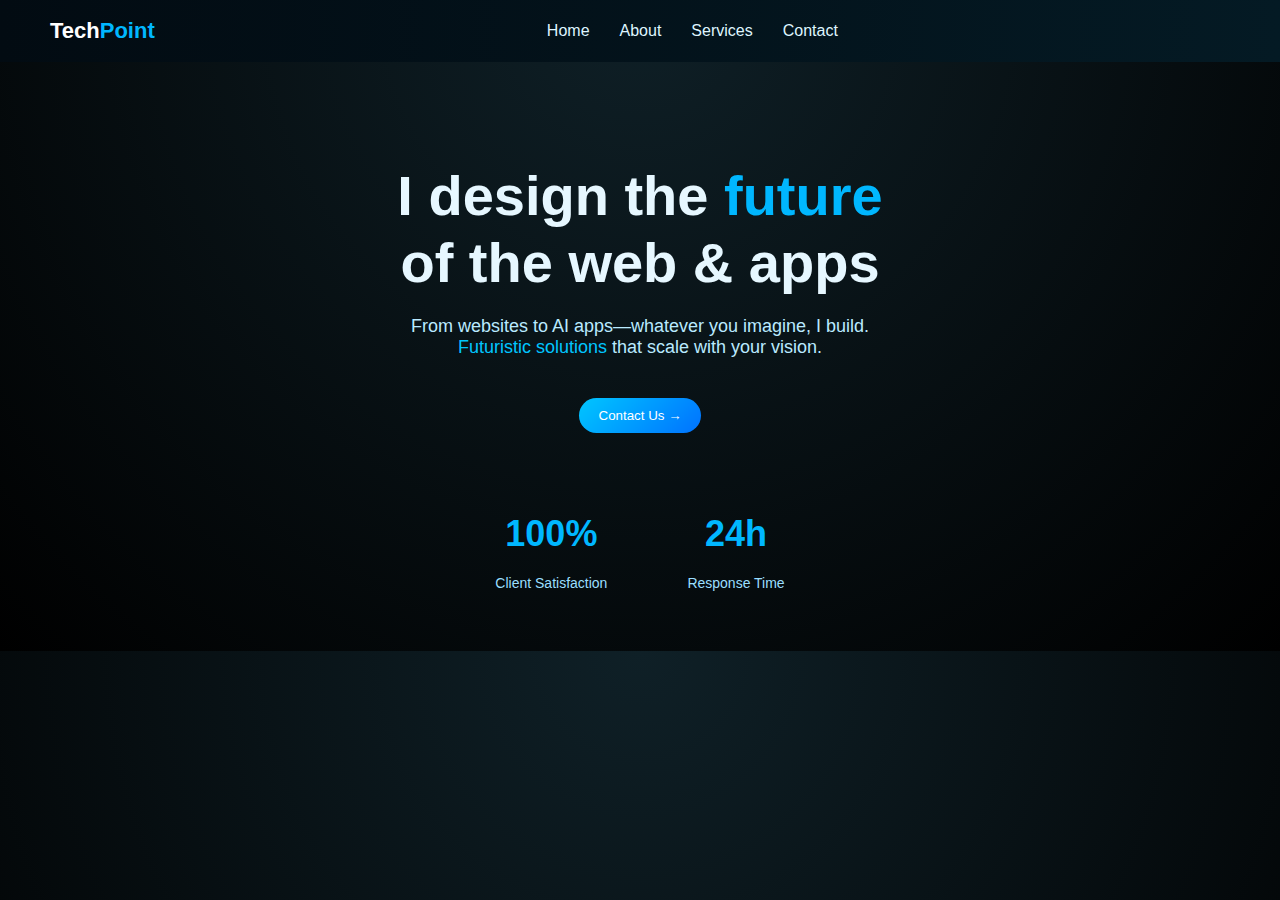
<file: index.html>
<!DOCTYPE html>
<html lang="en">
<head>
  <meta charset="UTF-8" />
  <meta name="viewport" content="width=device-width, initial-scale=1.0"/>
  <title>TechPoint</title>
<link rel="stylesheet" href="css/navbar.css">
  <link rel="stylesheet" href="css/home.css">
  <!-- Google tag (gtag.js) -->
<script async src="https://www.googletagmanager.com/gtag/js?id=G-2HL81JDFMM"></script>
<script>
  window.dataLayer = window.dataLayer || [];
  function gtag(){dataLayer.push(arguments);}
  gtag('js', new Date());

  gtag('config', 'G-2HL81JDFMM');
</script>
</head>
<body>

  <!-- Navbar -->
<div id="navbar-container"></div>

  <!-- Hero Section -->
  <section class="hero" id="home">
    <div class="hero-content">
      <h1>
        I design the <span class="highlight">future</span><br />
        of the web & apps
      </h1>

      <p>
        From websites to AI apps—whatever you imagine, I build.<br />
        <span class="accent">Futuristic solutions</span> that scale with your vision.
      </p>

      <div class="hero-actions">
        <a href="contact.html">
    <button class="btn-primary">Contact Us →</button>
  </a>
        
      </div>
    </div>

    <!-- Stats Section (50+ Projects Removed) -->
    <div class="stats">
      <div class="stat">
        <h2>100%</h2>
        <p>Client Satisfaction</p>
      </div>
      <div class="stat">
        <h2>24h</h2>
        <p>Response Time</p>
      </div>
    </div>
  </section>

  <script src="js/common.js"></script>
</body>
</html>
</file>
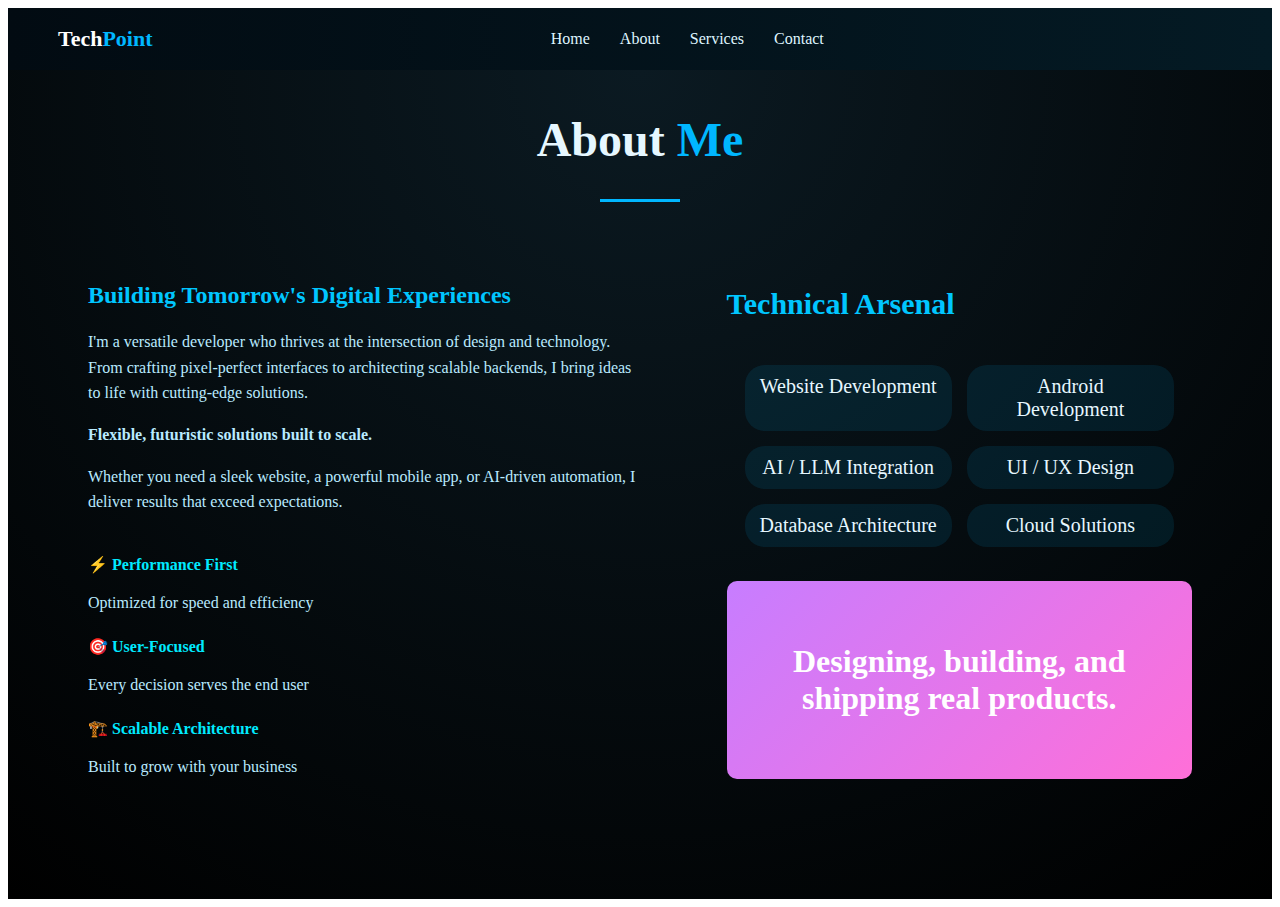
<file: about.html>
<!DOCTYPE html>
<html lang="en">
<head>
  <meta charset="UTF-8" />
  <meta name="viewport" content="width=device-width, initial-scale=1.0"/>
  <title>About | TechPoint</title>

  <!-- Common Navbar CSS -->
  <link rel="stylesheet" href="css/navbar.css">

  <!-- About Page CSS (separate) -->
  <link rel="stylesheet" href="css/about.css">
</head>
<body>

  <!-- COMMON NAVBAR -->
  <div id="navbar-container"></div>

  <!-- ABOUT SECTION -->
  <section class="about-section">
    <h1 class="about-title">
      About <span>Me</span>
    </h1>
    <div class="title-line"></div>

    <div class="about-content">
      
      <!-- LEFT CONTENT -->
      <div class="about-left">
        <h2>Building Tomorrow's Digital Experiences</h2>

        <p>
          I'm a versatile developer who thrives at the intersection of
          design and technology. From crafting pixel-perfect interfaces
          to architecting scalable backends, I bring ideas to life with
          cutting-edge solutions.
        </p>

        <p class="highlight-text">
          Flexible, futuristic solutions built to scale.
        </p>

        <p>
          Whether you need a sleek website, a powerful mobile app, or
          AI-driven automation, I deliver results that exceed expectations.
        </p>

        <div class="features">
          <div class="feature">
            <h4>⚡ Performance First</h4>
            <p>Optimized for speed and efficiency</p>
          </div>

          <div class="feature">
            <h4>🎯 User-Focused</h4>
            <p>Every decision serves the end user</p>
          </div>

          <div class="feature">
            <h4>🏗️ Scalable Architecture</h4>
            <p>Built to grow with your business</p>
          </div>
        </div>
      </div>

      <!-- RIGHT CONTENT -->
      <div class="about-right">
        <h2>Technical Arsenal</h2>

        <div class="skills">
          <span>Website Development</span>
          <span>Android Development</span>
          <span>AI / LLM Integration</span>
          <span>UI / UX Design</span>
          <span>Database Architecture</span>
          <span>Cloud Solutions</span>
        </div>

        <div class="experience-box">
          <h3>Designing, building, and shipping real products.</h3>
         
        </div>
      </div>

    </div>
  </section>

  <!-- COMMON JS -->
  <script src="js/common.js"></script>
</body>
</html>
</file>
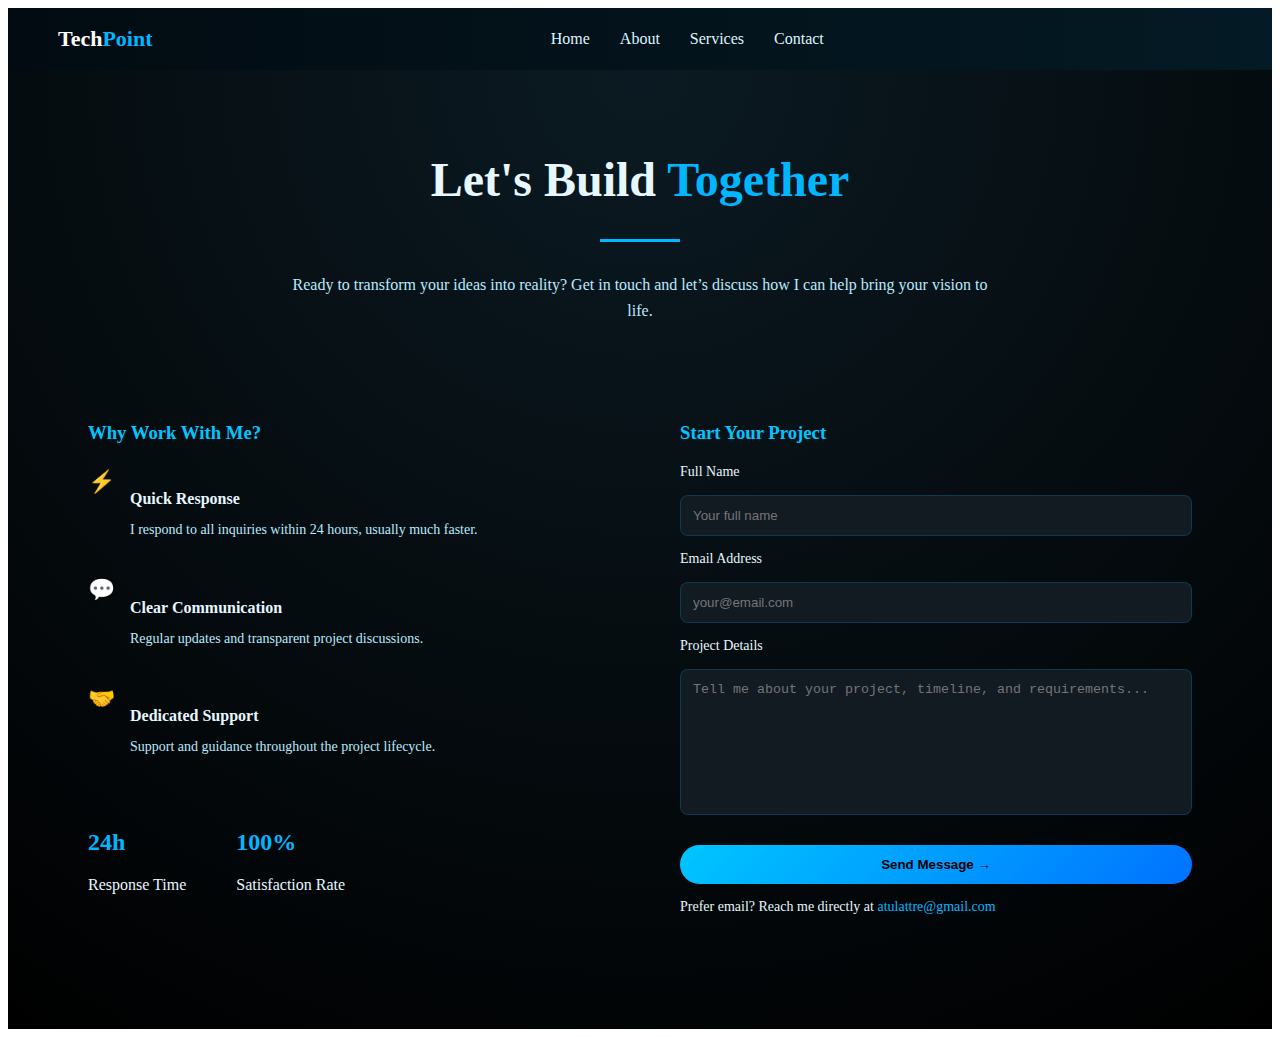
<file: contact.html>
<!DOCTYPE html>
<html lang="en">
<head>
  <meta charset="UTF-8" />
  <meta name="viewport" content="width=device-width, initial-scale=1.0"/>
  <title>Contact | DevFuture</title>

  <!-- Common Navbar CSS -->
  <link rel="stylesheet" href="css/navbar.css">

  <!-- Contact Page CSS -->
  <link rel="stylesheet" href="css/contact.css">
</head>
<body>

  <!-- COMMON NAVBAR -->
  <div id="navbar-container"></div>

  <!-- CONTACT SECTION -->
  <section class="contact-section">

    <h1 class="contact-title">
      Let's Build <span>Together</span>
    </h1>
    <div class="title-line"></div>

    <p class="contact-subtitle">
      Ready to transform your ideas into reality?
      Get in touch and let’s discuss how I can help bring your vision to life.
    </p>

    <div class="contact-content">

      <!-- LEFT SIDE -->
      <div class="contact-left">
        <h3>Why Work With Me?</h3>

        <div class="reason">
          <span>⚡</span>
          <div>
            <h4>Quick Response</h4>
            <p>I respond to all inquiries within 24 hours, usually much faster.</p>
          </div>
        </div>

        <div class="reason">
          <span>💬</span>
          <div>
            <h4>Clear Communication</h4>
            <p>Regular updates and transparent project discussions.</p>
          </div>
        </div>

        <div class="reason">
          <span>🤝</span>
          <div>
            <h4>Dedicated Support</h4>
            <p>Support and guidance throughout the project lifecycle.</p>
          </div>
        </div>

        <div class="stats">
          <div>
            <h2>24h</h2>
            <p>Response Time</p>
          </div>
          <div>
            <h2>100%</h2>
            <p>Satisfaction Rate</p>
          </div>
        </div>
      </div>

      <!-- RIGHT SIDE -->
      <div class="contact-right">
        <h3>Start Your Project</h3>

        <form onsubmit="sendToWhatsApp(event)">
          <label>Full Name</label>
          <input type="text" id="name" placeholder="Your full name" required>

          <label>Email Address</label>
          <input type="email" id="email" placeholder="your@email.com" required>

          <label>Project Details</label>
          <textarea id="message" placeholder="Tell me about your project, timeline, and requirements..." required></textarea>

          <button type="submit">
            Send Message →
          </button>
        </form>

        <p class="direct-contact">
          Prefer email? Reach me directly at
          <a href="mailto:atulattre@gmail.com">atulattre@gmail.com</a>
        </p>
      </div>

    </div>
  </section>

  <!-- COMMON JS -->
  <script src="js/common.js"></script>

  <!-- WhatsApp Redirect Script -->
  <script>
    function sendToWhatsApp(e) {
      e.preventDefault();

      const name = document.getElementById("name").value;
      const email = document.getElementById("email").value;
      const message = document.getElementById("message").value;

      const phoneNumber = "917984121062"; // WhatsApp number with country code

      const whatsappMessage = encodeURIComponent(
        `Hi Atul 👋\n\nName: ${name}\nEmail: ${email}\n\nProject Details:\n${message}`
      );

      const whatsappURL = `https://wa.me/${phoneNumber}?text=${whatsappMessage}`;

      window.open(whatsappURL, "_blank");
    }
  </script>

</body>
</html>
</file>
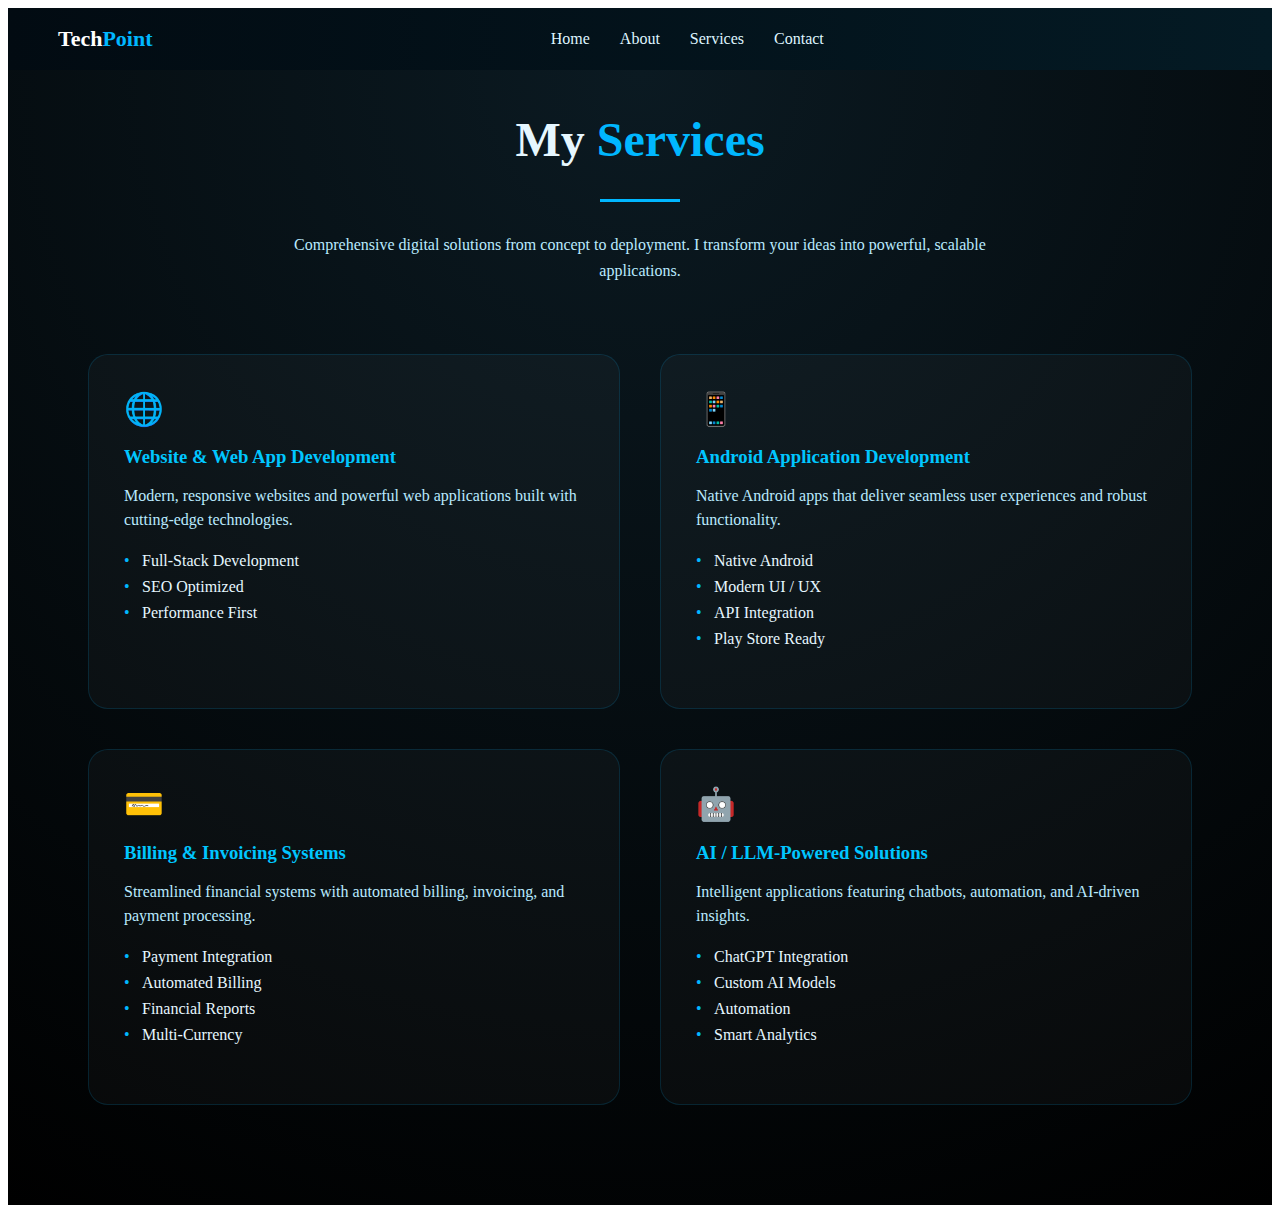
<file: services.html>
<!DOCTYPE html>
<html lang="en">
<head>
  <meta charset="UTF-8" />
  <meta name="viewport" content="width=device-width, initial-scale=1.0"/>
  <title>Services | DevFuture</title>

  <!-- Common Navbar CSS -->
  <link rel="stylesheet" href="css/navbar.css">

  <!-- Services Page CSS -->
  <link rel="stylesheet" href="css/services.css">
</head>
<body>

  <!-- COMMON NAVBAR -->
  <div id="navbar-container"></div>

  <!-- SERVICES SECTION -->
  <section class="services-section">
    <h1 class="services-title">
      My <span>Services</span>
    </h1>
    <div class="title-line"></div>

    <p class="services-subtitle">
      Comprehensive digital solutions from concept to deployment.
      I transform your ideas into powerful, scalable applications.
    </p>

    <div class="services-grid">

      <!-- Service 1 -->
      <div class="service-card">
        <div class="icon">🌐</div>
        <h3>Website & Web App Development</h3>
        <p>
          Modern, responsive websites and powerful web applications built
          with cutting-edge technologies.
        </p>
        <ul>
          
          <li>Full-Stack Development</li>
          <li>SEO Optimized</li>
          <li>Performance First</li>
        </ul>
       
      </div>

      <!-- Service 2 -->
      <div class="service-card">
        <div class="icon">📱</div>
        <h3>Android Application Development</h3>
        <p>
          Native Android apps that deliver seamless user experiences and
          robust functionality.
        </p>
        <ul>
          <li>Native Android</li>
          <li>Modern UI / UX</li>
          <li>API Integration</li>
          <li>Play Store Ready</li>
        </ul>
      
      </div>

      <!-- Service 3 -->
      <div class="service-card">
        <div class="icon">💳</div>
        <h3>Billing & Invoicing Systems</h3>
        <p>
          Streamlined financial systems with automated billing,
          invoicing, and payment processing.
        </p>
        <ul>
          <li>Payment Integration</li>
          <li>Automated Billing</li>
          <li>Financial Reports</li>
          <li>Multi-Currency</li>
        </ul>
       
      </div>

      <!-- Service 4 -->
      <div class="service-card">
        <div class="icon">🤖</div>
        <h3>AI / LLM-Powered Solutions</h3>
        <p>
          Intelligent applications featuring chatbots, automation,
          and AI-driven insights.
        </p>
        <ul>
          <li>ChatGPT Integration</li>
          <li>Custom AI Models</li>
          <li>Automation</li>
          <li>Smart Analytics</li>
        </ul>
       
      </div>

    </div>
  </section>

  <!-- COMMON JS -->
  <script src="js/common.js"></script>
</body>
</html>
</file>
<file: css/navbar.css>
.navbar {
  display: grid;
  grid-template-columns: auto 1fr auto;
  align-items: center;
  padding: 18px 50px;
  background: linear-gradient(90deg, #020b12, #041a24);
}

.logo {
  font-size: 22px;
  font-weight: bold;
  color: white;
}

.logo span {
  color: #00b7ff;
}

/* Center Nav */
.nav-center {
  display: flex;
  justify-content: center;
  gap: 30px;
}

.nav-center a {
  color: #dff5ff;
  text-decoration: none;
  font-weight: 500;
}

.nav-center a:hover {
  color: #00b7ff;
}

/* Button */
.btn-primary {
  background: linear-gradient(135deg, #00c6ff, #0072ff);
  border: none;
  padding: 8px 18px;
  color: white;
  border-radius: 20px;
  cursor: pointer;
}

/* Responsive */
@media (max-width: 768px) {
  .navbar {
    grid-template-columns: 1fr;
    gap: 15px;
    text-align: center;
  }

  .nav-center {
    flex-wrap: wrap;
  }
}
</file>
<file: css/home.css>
* {
  margin: 0;
  padding: 0;
  box-sizing: border-box;
  font-family: "Segoe UI", sans-serif;
}

body {
  background: radial-gradient(circle at top, #0f2027, #000);
  color: #e6f7ff;
}

/* Navbar */




.btn-primary {
  background: linear-gradient(135deg, #00c6ff, #0072ff);
  border: none;
  padding: 10px 20px;
  color: #fff;
  border-radius: 20px;
  cursor: pointer;
}

.btn-secondary {
  background: transparent;
  border: 1px solid #00b7ff;
  padding: 10px 20px;
  color: #00b7ff;
  border-radius: 20px;
  cursor: pointer;
}

/* Hero */
.hero {
  text-align: center;
  padding: 100px 20px 60px;
}

.hero h1 {
  font-size: 56px;
  line-height: 1.2;
}

.highlight {
  color: #00b7ff;
}

.hero p {
  margin-top: 20px;
  font-size: 18px;
  color: #b9eaff;
}

.accent {
  color: #00c6ff;
}

.hero-actions {
  margin-top: 40px;
}

.hero-actions button {
  margin: 0 10px;
}

/* Stats */
.stats {
  display: flex;
  justify-content: center;
  gap: 80px;
  margin-top: 80px;
}

.stat h2 {
  font-size: 36px;
  color: #00b7ff;
}

.stat p {
  font-size: 14px;
  color: #9adfff;
}
</file>
<file: css/about.css>
.about-section {
  padding: 10px 80px 100px;
  color: #e6f7ff;
  background: radial-gradient(circle at top, #0b1a22, #000);
}

/* Title */
.about-title {
  text-align: center;
  font-size: 48px;
}

.about-title span {
  color: #00b7ff;
}

.title-line {
  width: 80px;
  height: 3px;
  background: #00b7ff;
  margin: 15px auto 60px;
}

/* Layout */
.about-content {
  display: grid;
  grid-template-columns: 1.2fr 1fr;
  gap: 80px;
}

/* Left */
.about-left h2 {
  color: #00c6ff;
  margin-bottom: 20px;
}

.about-left p {
  margin-bottom: 15px;
  line-height: 1.6;
  color: #b9eaff;
}

.highlight-text {
  color: #c77dff;
  font-weight: 600;
}

/* Features */
.features {
  margin-top: 40px;
}

.feature {
  margin-bottom: 20px;
}

.feature h4 {
  color: #00eaff;
  margin-bottom: 5px;
}

/* Right */
.about-right h2 {
  font-size: 30px;        /* ⬅ increased */
  font-weight: 700;
  color: #00c6ff;
  margin-bottom: 30px;   /* little more spacing */
}
/* Skills */
.skills {
  display: grid;
  grid-template-columns: repeat(2, 1fr);
  gap: 15px;
  padding: 14px 18px;
}

.skills span {
  background: rgba(0, 183, 255, 0.1);
  padding: 10px 15px;
  border-radius: 20px;
  text-align: center;
  font-size: 20px;   /* ⬅ increase this */
  font-weight: 400; 
}

/* Experience Box */
.experience-box {
  margin-top: 20px;
  padding: 30px;
  background: linear-gradient(135deg, #c77dff, #ff6fd8);
  border-radius: 10px;
  text-align: center;
  color: #fff;
}

.experience-box h3 {
  font-size: 32px;
}
.skills span:hover {
  background: rgba(0, 183, 255, 0.25);
  transform: translateY(-2px);
  transition: 0.3s ease;
}


/* Responsive */
@media (max-width: 900px) {
  .about-content {
    grid-template-columns: 1fr;
  }

  .about-section {
    padding: 80px 30px;
  }

  .skills {
    grid-template-columns: 1fr;
  }
}
</file>
<file: css/contact.css>
.contact-section {
  padding: 50px 80px 100px;
  background: radial-gradient(circle at top, #0b1a22, #000);
  color: #e6f7ff;
}

/* Title */
.contact-title {
  text-align: center;
  font-size: 48px;
}

.contact-title span {
  color: #00b7ff;
}

.title-line {
  width: 80px;
  height: 3px;
  background: #00b7ff;
  margin: 15px auto 30px;
}

.contact-subtitle {
  text-align: center;
  max-width: 700px;
  margin: 0 auto 80px;
  color: #b9eaff;
  line-height: 1.6;
}

/* Layout */
.contact-content {
  display: grid;
  grid-template-columns: 1fr 1fr;
  gap: 80px;
}

/* LEFT */
.contact-left h3 {
  color: #00c6ff;
  margin-bottom: 25px;
}

.reason {
  display: flex;
  gap: 15px;
  margin-bottom: 25px;
}

.reason span {
  font-size: 22px;
}

.reason h4 {
  margin-bottom: 5px;
}

.reason p {
  color: #b9eaff;
  font-size: 14px;
}

/* Stats */
.stats {
  display: flex;
  gap: 50px;
  margin-top: 40px;
}

.stats h2 {
  color: #00b7ff;
}

/* RIGHT */
.contact-right h3 {
  color: #00c6ff;
  margin-bottom: 20px;
}

form {
  display: flex;
  flex-direction: column;
  gap: 15px;
}

label {
  font-size: 14px;
}

input, textarea {
  background: #121a22;
  border: 1px solid rgba(0, 183, 255, 0.2);
  padding: 12px;
  border-radius: 8px;
  color: #e6f7ff;
}

textarea {
  min-height: 120px;
  resize: none;
}

button {
  margin-top: 15px;
  padding: 12px;
  background: linear-gradient(135deg, #00c6ff, #0072ff);
  border: none;
  color: #000;
  font-weight: 600;
  border-radius: 25px;
  cursor: pointer;
}

.direct-contact {
  margin-top: 15px;
  font-size: 14px;
}

.direct-contact a {
  color: #00b7ff;
  text-decoration: none;
}

/* Responsive */
@media (max-width: 900px) {
  .contact-content {
    grid-template-columns: 1fr;
  }

  .contact-section {
    padding: 40px 30px 80px;
  }
}
</file>
<file: css/services.css>
.services-section {
  padding: 10px 80px 100px;
  background: radial-gradient(circle at top, #0b1a22, #000);
  color: #e6f7ff;
  text-align: center;
}

/* Title */
.services-title {
  font-size: 48px;
}

.services-title span {
  color: #00b7ff;
}

.title-line {
  width: 80px;
  height: 3px;
  background: #00b7ff;
  margin: 15px auto 30px;
}

.services-subtitle {
  max-width: 700px;
  margin: 0 auto 70px;
  color: #b9eaff;
  line-height: 1.6;
}

/* Grid */
.services-grid {
  display: grid;
  grid-template-columns: repeat(2, 1fr);
  gap: 40px;
}

/* Card */
.service-card {
  background: rgba(255, 255, 255, 0.03);
  border: 1px solid rgba(0, 183, 255, 0.15);
  padding: 35px;
  border-radius: 20px;
  text-align: left;
  transition: 0.3s ease;
}

.service-card:hover {
  transform: translateY(-6px);
  border-color: #00b7ff;
}

.icon {
  font-size: 32px;
  margin-bottom: 15px;
}

.service-card h3 {
  color: #00c6ff;
  margin-bottom: 15px;
}

.service-card p {
  color: #b9eaff;
  margin-bottom: 20px;
  line-height: 1.5;
}

.service-card ul {
  list-style: none;
  padding-left: 0;
  margin-bottom: 25px;
}

.service-card ul li {
  margin-bottom: 8px;
  position: relative;
  padding-left: 18px;
}

.service-card ul li::before {
  content: "•";
  color: #00b7ff;
  position: absolute;
  left: 0;
}

.service-card button {
  width: 100%;
  padding: 10px;
  background: transparent;
  border: 1px solid #00b7ff;
  color: #00b7ff;
  border-radius: 25px;
  cursor: pointer;
  transition: 0.3s;
}

.service-card button:hover {
  background: #00b7ff;
  color: #000;
}

/* Responsive */
@media (max-width: 900px) {
  .services-grid {
    grid-template-columns: 1fr;
  }

  .services-section {
    padding: 40px 30px 80px;
  }
}
</file>
